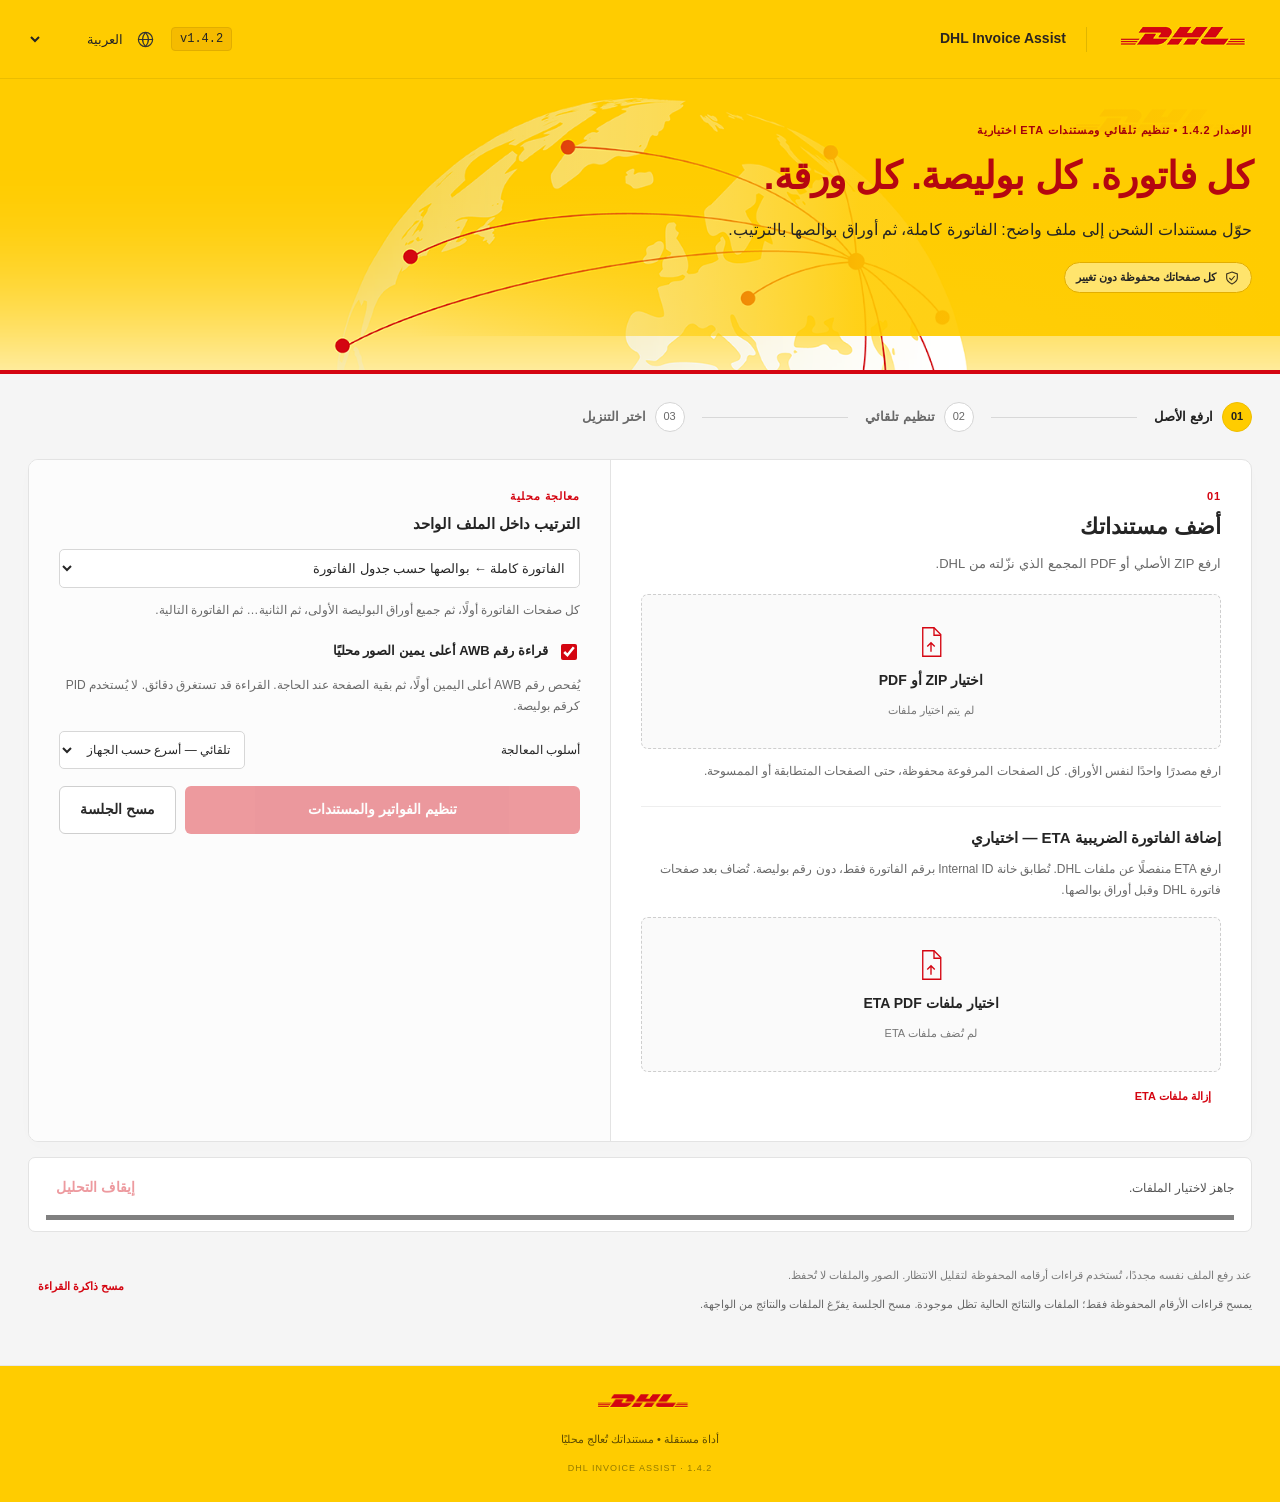
<file: index.html>
<!doctype html>
<html lang="en">
<head>
  <meta charset="utf-8">
  <meta name="viewport" content="width=device-width, initial-scale=1">
  <meta http-equiv="refresh" content="0; url=DHL_Invoice_Assist_v1.4.2/organizer.html">
  <title>Open DHL Invoice Assist</title>
  <script>
    window.location.replace('DHL_Invoice_Assist_v1.4.2/organizer.html');
  </script>
</head>
<body>
  <p>Opening DHL Invoice Assist…</p>
  <p><a href="DHL_Invoice_Assist_v1.4.2/organizer.html">If you are not redirected, open the organizer.</a></p>
</body>
</html>
</file>
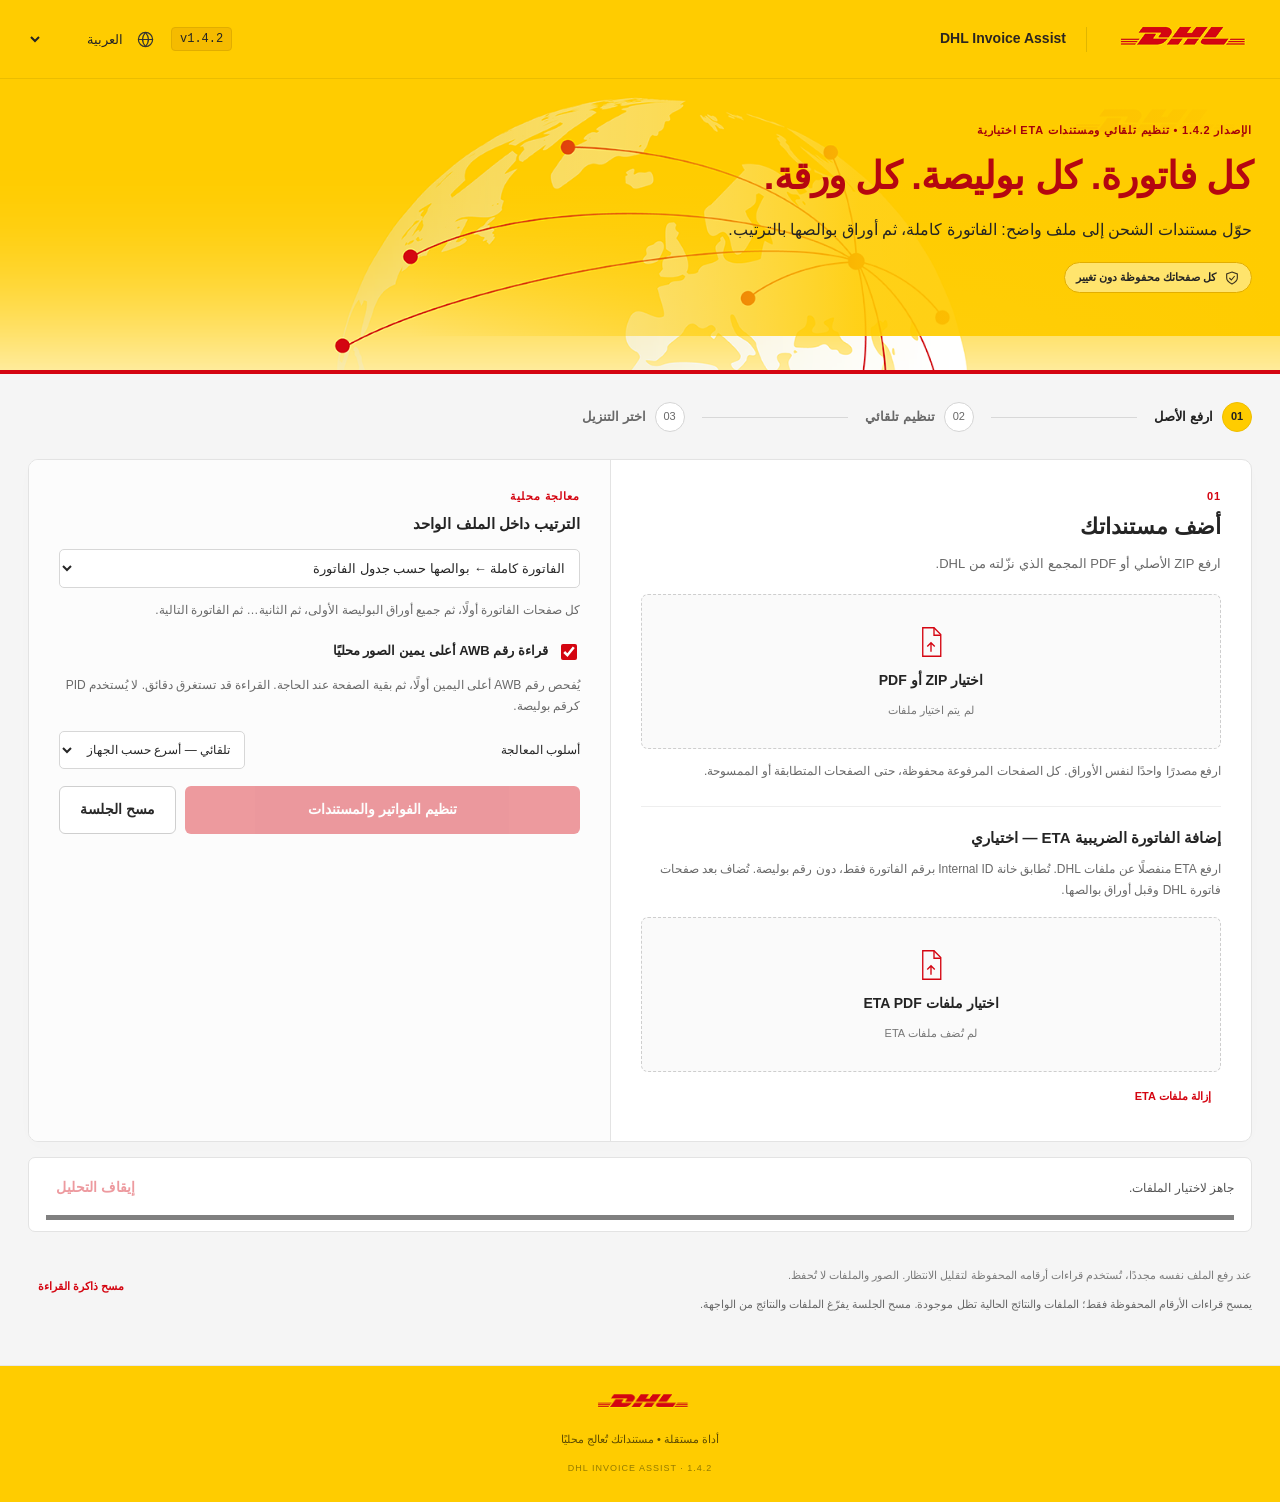
<file: DHL_Invoice_Assist_v1.4.2/organizer.html>
<!doctype html><html lang="ar" dir="rtl"><head><meta charset="utf-8"><meta name="viewport" content="width=device-width,initial-scale=1"><title>DHL Invoice Assist</title><link rel="stylesheet" href="styles.css"><link rel="icon" type="image/png" href="icons/icon-32.png"></head>
<body>
<header class="topbar"><div class="nav-inner"><a class="brand-lockup" href="organizer.html" aria-label="DHL Invoice Assist"><svg class="dhl-logo" viewbox="1310 45 230 60" aria-hidden="true"><image href="assets/dhl-global.png" width="1584" height="397"></image></svg><span class="brand-divider"></span><span data-i18n="package">DHL Invoice Assist</span></a><div class="nav-tools"><span class="version-pill">v1.4.2</span><label class="language-control"><svg viewbox="0 0 24 24" aria-hidden="true"><circle cx="12" cy="12" r="9"></circle><path d="M3 12h18M12 3c5 6 5 12 0 18M12 3c-5 6-5 12 0 18"></path></svg><span class="sr-only" data-i18n="language">لغة الواجهة</span><select id="language" data-i18n-aria="language"><option value="ar">العربية</option><option value="en">English</option><option value="fr">Français</option><option value="de">Deutsch</option><option value="es">Español</option></select></label></div></div></header>
<section class="hero"><div class="hero-content"><div class="eyebrow" data-i18n="version">الإصدار 1.3 • تنظيم المستندات عالميًا</div><h1 data-i18n="heading">كل فاتورة. كل بوليصة. كل ورقة.</h1><p data-i18n="intro">حوّل مستندات الشحن إلى ملف واضح: الفاتورة كاملة، ثم أوراق بوالصها بالترتيب.</p><div class="preserve-pill"><svg viewbox="0 0 24 24" aria-hidden="true"><path d="m12 3 8 3v6c0 5-8 9-8 9s-8-4-8-9V6Z"></path><path d="m8 12 3 3 5-6"></path></svg><span data-i18n="preserve">كل صفحاتك محفوظة دون تغيير</span></div></div></section>
<main><div class="workflow"><div class="workflow-step active"><span>01</span><strong data-i18n="stageUpload">ارفع الأصل</strong></div><span class="flow-line"></span><div class="workflow-step"><span>02</span><strong data-i18n="stageMatch">راجع الربط</strong></div><span class="flow-line"></span><div class="workflow-step"><span>03</span><strong data-i18n="stageExport">اختر التنزيل</strong></div></div>
<section class="upload"><div class="upload-main"><div class="section-kicker">01</div><h2 data-i18n="addFiles">أضف مستنداتك</h2><p class="muted" data-i18n="uploadInfo">ارفع ZIP الأصلي أو PDF المجمع الذي نزّلته من DHL.</p><label class="dropzone"><svg viewbox="0 0 48 48" aria-hidden="true"><path d="M13 5h15l9 9v29H13Z"></path><path d="M28 5v10h9M19 30l5-5 5 5M24 25v12"></path></svg><strong data-i18n="choose">اختيار ZIP أو PDF</strong><span id="selection" data-i18n="noFiles">لم يتم اختيار ملفات</span><input id="files" type="file" accept=".zip,.pdf" multiple data-i18n-aria="choose"></label><p class="note" data-i18n="oneCopy">ارفع مصدرًا واحدًا لنفس الأوراق. كل الصفحات المرفوعة محفوظة.</p><section class="eta-upload" aria-labelledby="etaUploadHeading"><h3 id="etaUploadHeading" data-i18n="etaHeading">إضافة الفاتورة الضريبية ETA — اختياري</h3><p class="note" data-i18n="etaNote">ارفع ETA منفصلًا. المطابقة تتم من Internal ID مع رقم فاتورة DHL فقط، بدون رقم بوليصة.</p><label class="dropzone eta-picker"><svg viewbox="0 0 48 48" aria-hidden="true"><path d="M13 5h15l9 9v29H13Z"></path><path d="M28 5v10h9M19 30l5-5 5 5M24 25v12"></path></svg><strong data-i18n="etaChoose">اختيار ملفات ETA PDF</strong><span id="etaSelection" data-i18n="etaNoFiles">لم تُضف ملفات ETA</span><input id="etaFiles" type="file" accept=".pdf" multiple data-i18n-aria="etaChoose"></label><button id="etaRemove" class="text-button" data-i18n="etaRemove">إزالة ETA</button></section></div>
<aside class="processing"><div class="section-kicker" data-i18n="processingLabel">معالجة محلية</div><strong data-i18n="orderHeading">الترتيب داخل الملف الواحد</strong><select id="order"><option value="invoice-first" data-i18n="orderValue">الفاتورة كاملة ← بوالصها حسب جدول الفاتورة</option></select><p class="note" data-i18n="orderNote">كل صفحات الفاتورة أولًا، ثم جميع أوراق كل بوليصة.</p><label class="check-row"><input id="ocrEnabled" type="checkbox" checked><span data-i18n="ocrLabel">قراءة رقم AWB أعلى يمين الصور محليًا</span></label><p class="note" data-i18n="ocrNote">يُفحص رقم AWB أعلى اليمين أولًا، ثم بقية الصفحة عند الحاجة.</p><label class="mode-label"><span data-i18n="memoryMode">أسلوب المعالجة</span><select id="memoryMode"><option value="auto" data-i18n="autoMode">تلقائي — أسرع حسب الجهاز</option><option value="low" data-i18n="lowMode">استهلاك ذاكرة أقل</option></select></label><div class="action-row"><button id="analyze" disabled data-i18n="analyze">تحليل وربط المستندات</button><button id="reset" class="secondary" data-i18n="reset">مسح الجلسة</button></div></aside></section>
<div class="progress-box"><div class="progress-row"><div id="status" role="status" aria-live="polite" data-i18n="ready">جاهز لاختيار الملفات.</div><button id="cancel" class="text-button" disabled data-i18n="cancel">إيقاف التحليل</button></div><progress id="progress" max="100" value="0"></progress></div>
<section id="results" hidden><div id="summary" class="summary"></div><div class="section-title"><div class="section-kicker">03</div><h2 data-i18n="outputs">اختار طريقة التسليم</h2></div><div class="export-grid"><article class="export-card"><span class="export-tag">PDF</span><h3 data-i18n="master">تنزيل PDF كامل مرتب</h3><p data-i18n="masterInfo">كل الفواتير والبوالص في PDF واحد، بترتيب جدول كل فاتورة.</p><button id="masterOut" data-i18n="master">تنزيل PDF كامل مرتب</button></article><article class="export-card"><span class="export-tag">ZIP</span><h3 data-i18n="customersOut">ZIP لكل عميل</h3><p data-i18n="customersInfo">PDF واحد باسم كل عميل، يحتوي كل فواتيره وأوراق بوالصها.</p><button id="customersOut" class="dark-button" data-i18n="customersOut">ZIP لكل عميل</button></article></div><p class="complete-note" data-i18n="completeNote">الملف الكامل يشمل كل الفواتير والصفحات المرفوعة.</p>
<div class="toolbar"><h2><span class="section-kicker">02</span> <span data-i18n="reviewInvoices">راجع الفواتير</span></h2><div class="toolbar-actions"><button id="reportOut" class="secondary" data-i18n="report">تقرير الربط CSV</button><button id="allPagesOut" class="secondary" data-i18n="fullReview">تنزيل كل الصفحات للمراجعة</button></div></div><div class="selection-tools"><div><button id="selectAll" class="text-button" data-i18n="selectAll">تحديد الكل</button><button id="selectNone" class="text-button" data-i18n="selectNone">إلغاء التحديد</button><button id="zipOut" class="secondary" data-i18n="zip">فواتير محددة ZIP</button></div><p class="note" data-i18n="selectedInfo">التحديد يخص ZIP حسب رقم الفاتورة.</p></div><div id="groups" class="invoice-grid"></div>
<section class="review" id="unmatchedPanel"><div class="section-title"><h2><span data-i18n="unmatchedHeading">صفحات تحتاج ربطًا يدويًا</span> <span id="unmatchedCount"></span></h2><button id="unmatchedOut" class="secondary" data-i18n="unmatchedDownload">تنزيل الصفحات غير المرتبطة</button></div><p class="note" data-i18n="manualNote">عاين الصفحة، ثم اكتب رقم الفاتورة ورقم البوليصة وحدد النوع واحفظ.</p><div id="unmatched"></div></section><details id="allDocsPanel" class="help"><summary data-i18n="allDocs">كل المستندات — مراجعة الربط وتعديله</summary><p class="note" data-i18n="saveNote">احفظ الربط بعد كل تعديل قبل التصدير.</p><div id="allDocs"></div></details><div id="warnings"></div></section>
<div class="cache-tools"><div class="cache-copy"><p data-i18n="cacheNote">عند رفع الملف نفسه مجددًا، تُستخدم قراءات أرقامه المحفوظة لتقليل الانتظار.</p><p class="cache-help" data-i18n="cacheHelp">يمسح قراءات الأرقام المحفوظة فقط. المستندات الحالية تظل موجودة.</p><p id="cacheFeedback" class="cache-feedback" role="status" aria-live="polite"></p></div><button id="clearCache" class="text-button" data-i18n="clearCache">مسح ذاكرة القراءة</button></div></main><footer><svg class="footer-logo" viewbox="1310 45 230 60" aria-hidden="true"><image href="assets/dhl-global.png" width="1584" height="397"></image></svg><p data-i18n="privacy">أداة مستقلة • مستنداتك تُعالج محليًا</p><span>DHL INVOICE ASSIST · 1.4.2</span></footer>
<script src="vendor/pdf-lib.min.js"></script><script src="vendor/jszip.min.js"></script><script src="vendor/ocr/tesseract.min.js"></script><script type="module" src="app.mjs"></script></body></html>
</file>
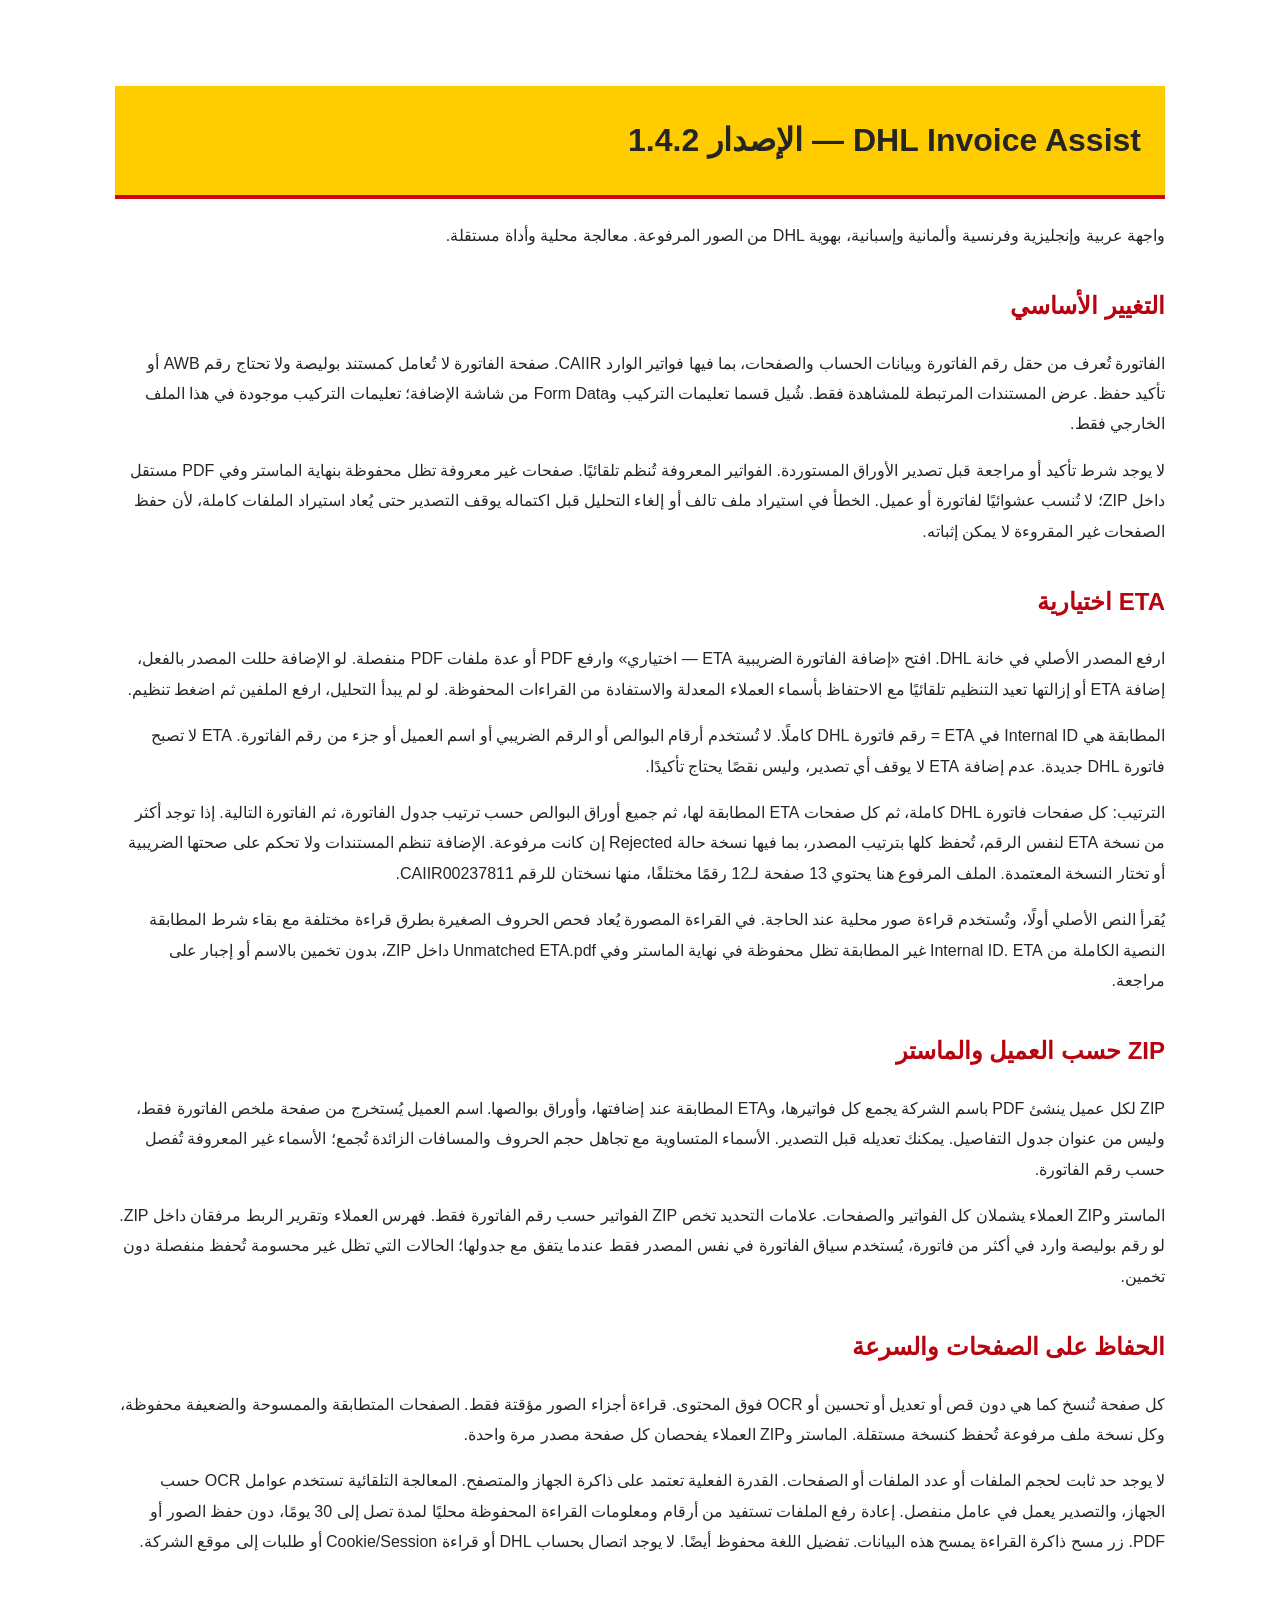
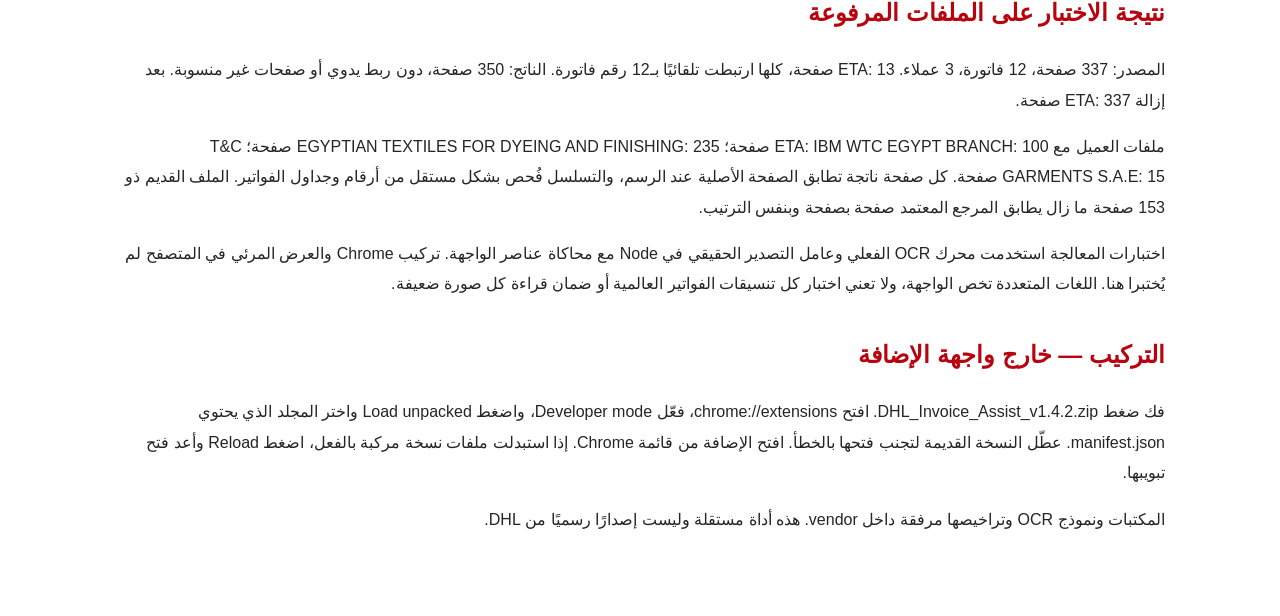
<file: DHL_Invoice_Assist_v1.4.2/START_HERE_AR.html>
<!doctype html><html lang="ar" dir="rtl"><meta charset="utf-8"><title>DHL Invoice Assist 1.4.2 — Guide</title><style>body{font-family:Arial,Tahoma;max-width:1050px;margin:40px auto;padding:25px;line-height:1.9;color:#252525}h1{background:#ffcc00;border-bottom:4px solid #d40511;padding:24px}h2{color:#b7040e;margin-top:32px}</style><h1>DHL Invoice Assist — الإصدار 1.4.2</h1><p>واجهة عربية وإنجليزية وفرنسية وألمانية وإسبانية، بهوية DHL من الصور المرفوعة. معالجة محلية وأداة مستقلة.</p><h2>التغيير الأساسي</h2><p>الفاتورة تُعرف من حقل رقم الفاتورة وبيانات الحساب والصفحات، بما فيها فواتير الوارد CAIIR. صفحة الفاتورة لا تُعامل كمستند بوليصة ولا تحتاج رقم AWB أو تأكيد حفظ. عرض المستندات المرتبطة للمشاهدة فقط. شُيل قسما تعليمات التركيب وForm Data من شاشة الإضافة؛ تعليمات التركيب موجودة في هذا الملف الخارجي فقط.</p><p>لا يوجد شرط تأكيد أو مراجعة قبل تصدير الأوراق المستوردة. الفواتير المعروفة تُنظم تلقائيًا. صفحات غير معروفة تظل محفوظة بنهاية الماستر وفي PDF مستقل داخل ZIP؛ لا تُنسب عشوائيًا لفاتورة أو عميل. الخطأ في استيراد ملف تالف أو إلغاء التحليل قبل اكتماله يوقف التصدير حتى يُعاد استيراد الملفات كاملة، لأن حفظ الصفحات غير المقروءة لا يمكن إثباته.</p><h2>ETA اختيارية</h2><p>ارفع المصدر الأصلي في خانة DHL. افتح «إضافة الفاتورة الضريبية ETA — اختياري» وارفع PDF أو عدة ملفات PDF منفصلة. لو الإضافة حللت المصدر بالفعل، إضافة ETA أو إزالتها تعيد التنظيم تلقائيًا مع الاحتفاظ بأسماء العملاء المعدلة والاستفادة من القراءات المحفوظة. لو لم يبدأ التحليل، ارفع الملفين ثم اضغط تنظيم.</p><p>المطابقة هي Internal ID في ETA = رقم فاتورة DHL كاملًا. لا تُستخدم أرقام البوالص أو الرقم الضريبي أو اسم العميل أو جزء من رقم الفاتورة. ETA لا تصبح فاتورة DHL جديدة. عدم إضافة ETA لا يوقف أي تصدير، وليس نقصًا يحتاج تأكيدًا.</p><p>الترتيب: كل صفحات فاتورة DHL كاملة، ثم كل صفحات ETA المطابقة لها، ثم جميع أوراق البوالص حسب ترتيب جدول الفاتورة، ثم الفاتورة التالية. إذا توجد أكثر من نسخة ETA لنفس الرقم، تُحفظ كلها بترتيب المصدر، بما فيها نسخة حالة Rejected إن كانت مرفوعة. الإضافة تنظم المستندات ولا تحكم على صحتها الضريبية أو تختار النسخة المعتمدة. الملف المرفوع هنا يحتوي 13 صفحة لـ12 رقمًا مختلفًا، منها نسختان للرقم CAIIR00237811.</p><p>يُقرأ النص الأصلي أولًا، وتُستخدم قراءة صور محلية عند الحاجة. في القراءة المصورة يُعاد فحص الحروف الصغيرة بطرق قراءة مختلفة مع بقاء شرط المطابقة النصية الكاملة من Internal ID. ETA غير المطابقة تظل محفوظة في نهاية الماستر وفي Unmatched ETA.pdf داخل ZIP، بدون تخمين بالاسم أو إجبار على مراجعة.</p><h2>ZIP حسب العميل والماستر</h2><p>ZIP لكل عميل ينشئ PDF باسم الشركة يجمع كل فواتيرها، وETA المطابقة عند إضافتها، وأوراق بوالصها. اسم العميل يُستخرج من صفحة ملخص الفاتورة فقط، وليس من عنوان جدول التفاصيل. يمكنك تعديله قبل التصدير. الأسماء المتساوية مع تجاهل حجم الحروف والمسافات الزائدة تُجمع؛ الأسماء غير المعروفة تُفصل حسب رقم الفاتورة.</p><p>الماستر وZIP العملاء يشملان كل الفواتير والصفحات. علامات التحديد تخص ZIP الفواتير حسب رقم الفاتورة فقط. فهرس العملاء وتقرير الربط مرفقان داخل ZIP. لو رقم بوليصة وارد في أكثر من فاتورة، يُستخدم سياق الفاتورة في نفس المصدر فقط عندما يتفق مع جدولها؛ الحالات التي تظل غير محسومة تُحفظ منفصلة دون تخمين.</p><h2>الحفاظ على الصفحات والسرعة</h2><p>كل صفحة تُنسخ كما هي دون قص أو تعديل أو تحسين أو OCR فوق المحتوى. قراءة أجزاء الصور مؤقتة فقط. الصفحات المتطابقة والممسوحة والضعيفة محفوظة، وكل نسخة ملف مرفوعة تُحفظ كنسخة مستقلة. الماستر وZIP العملاء يفحصان كل صفحة مصدر مرة واحدة.</p><p>لا يوجد حد ثابت لحجم الملفات أو عدد الملفات أو الصفحات. القدرة الفعلية تعتمد على ذاكرة الجهاز والمتصفح. المعالجة التلقائية تستخدم عوامل OCR حسب الجهاز، والتصدير يعمل في عامل منفصل. إعادة رفع الملفات تستفيد من أرقام ومعلومات القراءة المحفوظة محليًا لمدة تصل إلى 30 يومًا، دون حفظ الصور أو PDF. زر مسح ذاكرة القراءة يمسح هذه البيانات. تفضيل اللغة محفوظ أيضًا. لا يوجد اتصال بحساب DHL أو قراءة Cookie/Session أو طلبات إلى موقع الشركة.</p><h2>نتيجة الاختبار على الملفات المرفوعة</h2><p>المصدر: 337 صفحة، 12 فاتورة، 3 عملاء. ETA: 13 صفحة، كلها ارتبطت تلقائيًا بـ12 رقم فاتورة. الناتج: 350 صفحة، دون ربط يدوي أو صفحات غير منسوبة. بعد إزالة ETA: 337 صفحة.</p><p>ملفات العميل مع ETA: IBM WTC EGYPT BRANCH: 100 صفحة؛ EGYPTIAN TEXTILES FOR DYEING AND FINISHING: 235 صفحة؛ T&amp;C GARMENTS S.A.E: 15 صفحة. كل صفحة ناتجة تطابق الصفحة الأصلية عند الرسم، والتسلسل فُحص بشكل مستقل من أرقام وجداول الفواتير. الملف القديم ذو 153 صفحة ما زال يطابق المرجع المعتمد صفحة بصفحة وبنفس الترتيب.</p><p>اختبارات المعالجة استخدمت محرك OCR الفعلي وعامل التصدير الحقيقي في Node مع محاكاة عناصر الواجهة. تركيب Chrome والعرض المرئي في المتصفح لم يُختبرا هنا. اللغات المتعددة تخص الواجهة، ولا تعني اختبار كل تنسيقات الفواتير العالمية أو ضمان قراءة كل صورة ضعيفة.</p><h2>التركيب — خارج واجهة الإضافة</h2><p>فك ضغط DHL_Invoice_Assist_v1.4.2.zip. افتح chrome://extensions، فعّل Developer mode، واضغط Load unpacked واختر المجلد الذي يحتوي manifest.json. عطّل النسخة القديمة لتجنب فتحها بالخطأ. افتح الإضافة من قائمة Chrome. إذا استبدلت ملفات نسخة مركبة بالفعل، اضغط Reload وأعد فتح تبويبها.</p><p>المكتبات ونموذج OCR وتراخيصها مرفقة داخل vendor. هذه أداة مستقلة وليست إصدارًا رسميًا من DHL.<br></p></html>
</file>
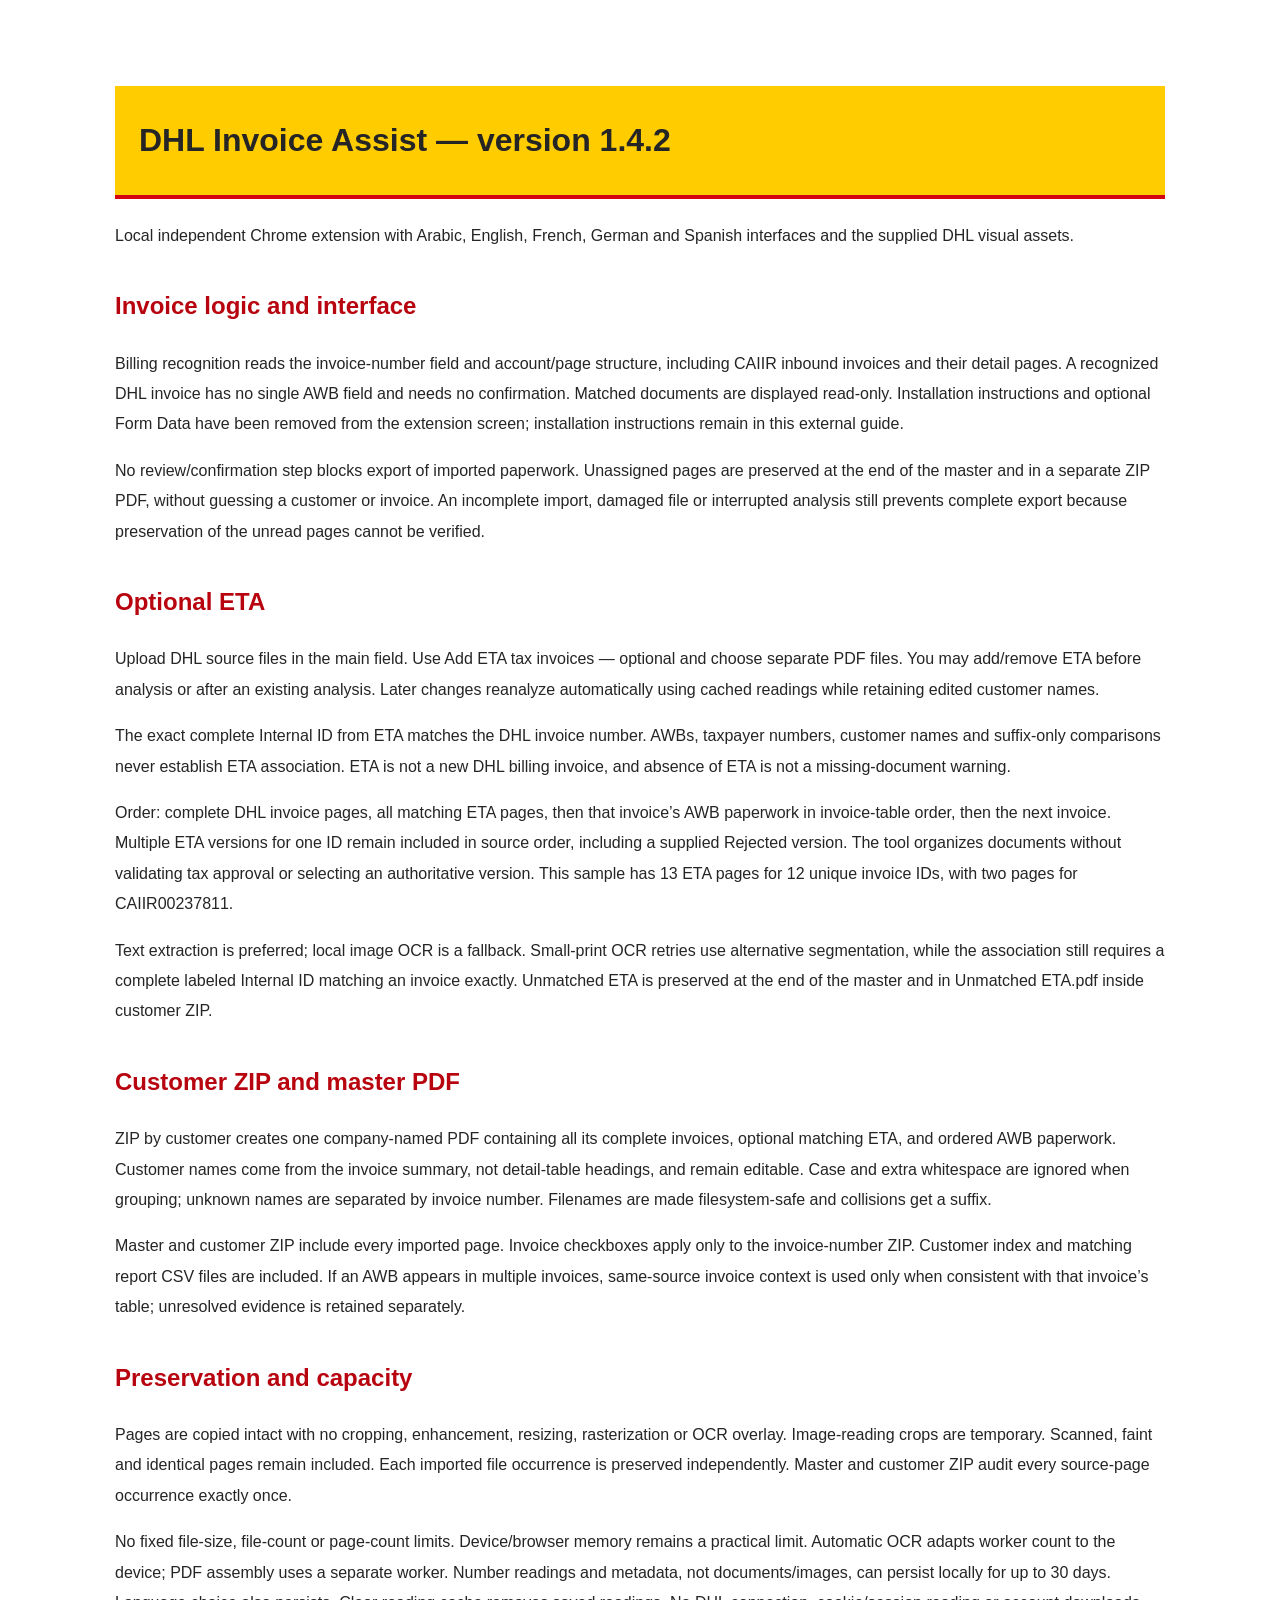
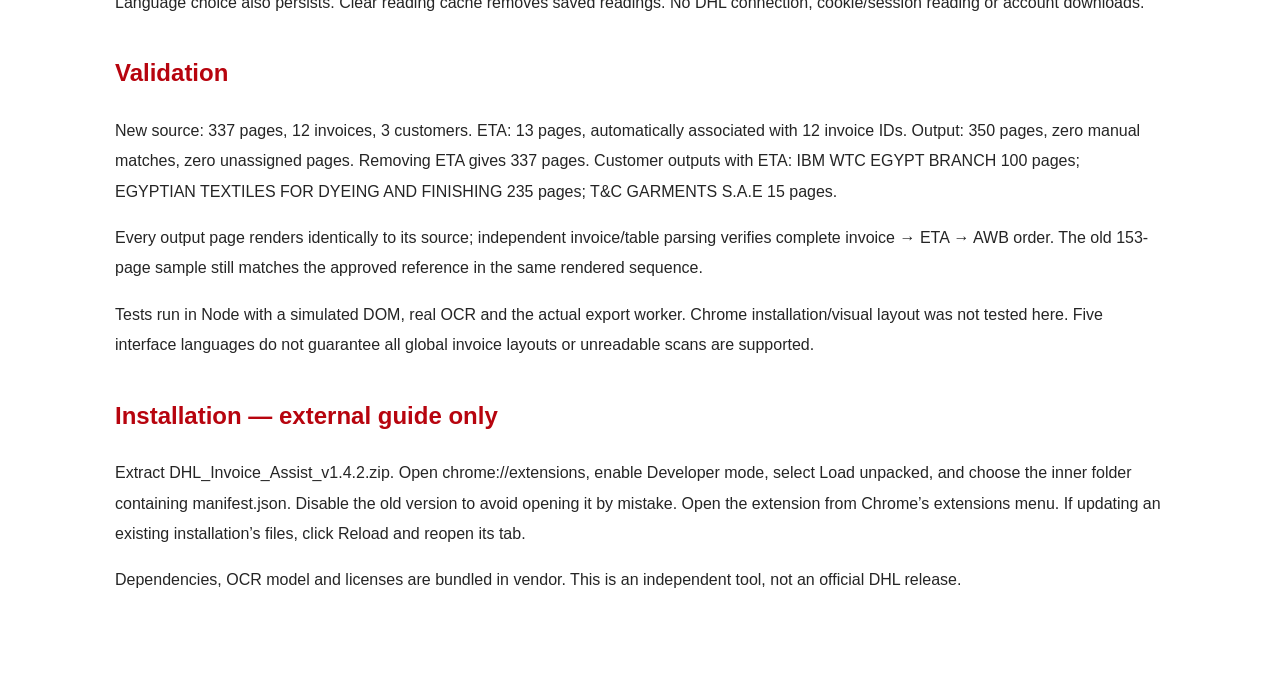
<file: DHL_Invoice_Assist_v1.4.2/START_HERE_EN.html>
<!doctype html><html lang="en" dir="ltr"><meta charset="utf-8"><title>DHL Invoice Assist 1.4.2 — Guide</title><style>body{font-family:Arial,Tahoma;max-width:1050px;margin:40px auto;padding:25px;line-height:1.9;color:#252525}h1{background:#ffcc00;border-bottom:4px solid #d40511;padding:24px}h2{color:#b7040e;margin-top:32px}</style><h1>DHL Invoice Assist — version 1.4.2</h1><p>Local independent Chrome extension with Arabic, English, French, German and Spanish interfaces and the supplied DHL visual assets.</p><h2>Invoice logic and interface</h2><p>Billing recognition reads the invoice-number field and account/page structure, including CAIIR inbound invoices and their detail pages. A recognized DHL invoice has no single AWB field and needs no confirmation. Matched documents are displayed read-only. Installation instructions and optional Form Data have been removed from the extension screen; installation instructions remain in this external guide.</p><p>No review/confirmation step blocks export of imported paperwork. Unassigned pages are preserved at the end of the master and in a separate ZIP PDF, without guessing a customer or invoice. An incomplete import, damaged file or interrupted analysis still prevents complete export because preservation of the unread pages cannot be verified.</p><h2>Optional ETA</h2><p>Upload DHL source files in the main field. Use Add ETA tax invoices — optional and choose separate PDF files. You may add/remove ETA before analysis or after an existing analysis. Later changes reanalyze automatically using cached readings while retaining edited customer names.</p><p>The exact complete Internal ID from ETA matches the DHL invoice number. AWBs, taxpayer numbers, customer names and suffix-only comparisons never establish ETA association. ETA is not a new DHL billing invoice, and absence of ETA is not a missing-document warning.</p><p>Order: complete DHL invoice pages, all matching ETA pages, then that invoice’s AWB paperwork in invoice-table order, then the next invoice. Multiple ETA versions for one ID remain included in source order, including a supplied Rejected version. The tool organizes documents without validating tax approval or selecting an authoritative version. This sample has 13 ETA pages for 12 unique invoice IDs, with two pages for CAIIR00237811.</p><p>Text extraction is preferred; local image OCR is a fallback. Small-print OCR retries use alternative segmentation, while the association still requires a complete labeled Internal ID matching an invoice exactly. Unmatched ETA is preserved at the end of the master and in Unmatched ETA.pdf inside customer ZIP.</p><h2>Customer ZIP and master PDF</h2><p>ZIP by customer creates one company-named PDF containing all its complete invoices, optional matching ETA, and ordered AWB paperwork. Customer names come from the invoice summary, not detail-table headings, and remain editable. Case and extra whitespace are ignored when grouping; unknown names are separated by invoice number. Filenames are made filesystem-safe and collisions get a suffix.</p><p>Master and customer ZIP include every imported page. Invoice checkboxes apply only to the invoice-number ZIP. Customer index and matching report CSV files are included. If an AWB appears in multiple invoices, same-source invoice context is used only when consistent with that invoice’s table; unresolved evidence is retained separately.</p><h2>Preservation and capacity</h2><p>Pages are copied intact with no cropping, enhancement, resizing, rasterization or OCR overlay. Image-reading crops are temporary. Scanned, faint and identical pages remain included. Each imported file occurrence is preserved independently. Master and customer ZIP audit every source-page occurrence exactly once.</p><p>No fixed file-size, file-count or page-count limits. Device/browser memory remains a practical limit. Automatic OCR adapts worker count to the device; PDF assembly uses a separate worker. Number readings and metadata, not documents/images, can persist locally for up to 30 days. Language choice also persists. Clear reading cache removes saved readings. No DHL connection, cookie/session reading or account downloads.</p><h2>Validation</h2><p>New source: 337 pages, 12 invoices, 3 customers. ETA: 13 pages, automatically associated with 12 invoice IDs. Output: 350 pages, zero manual matches, zero unassigned pages. Removing ETA gives 337 pages. Customer outputs with ETA: IBM WTC EGYPT BRANCH 100 pages; EGYPTIAN TEXTILES FOR DYEING AND FINISHING 235 pages; T&amp;C GARMENTS S.A.E 15 pages.</p><p>Every output page renders identically to its source; independent invoice/table parsing verifies complete invoice → ETA → AWB order. The old 153-page sample still matches the approved reference in the same rendered sequence.</p><p>Tests run in Node with a simulated DOM, real OCR and the actual export worker. Chrome installation/visual layout was not tested here. Five interface languages do not guarantee all global invoice layouts or unreadable scans are supported.</p><h2>Installation — external guide only</h2><p>Extract DHL_Invoice_Assist_v1.4.2.zip. Open chrome://extensions, enable Developer mode, select Load unpacked, and choose the inner folder containing manifest.json. Disable the old version to avoid opening it by mistake. Open the extension from Chrome’s extensions menu. If updating an existing installation’s files, click Reload and reopen its tab.</p><p>Dependencies, OCR model and licenses are bundled in vendor. This is an independent tool, not an official DHL release.<br></p></html>
</file>
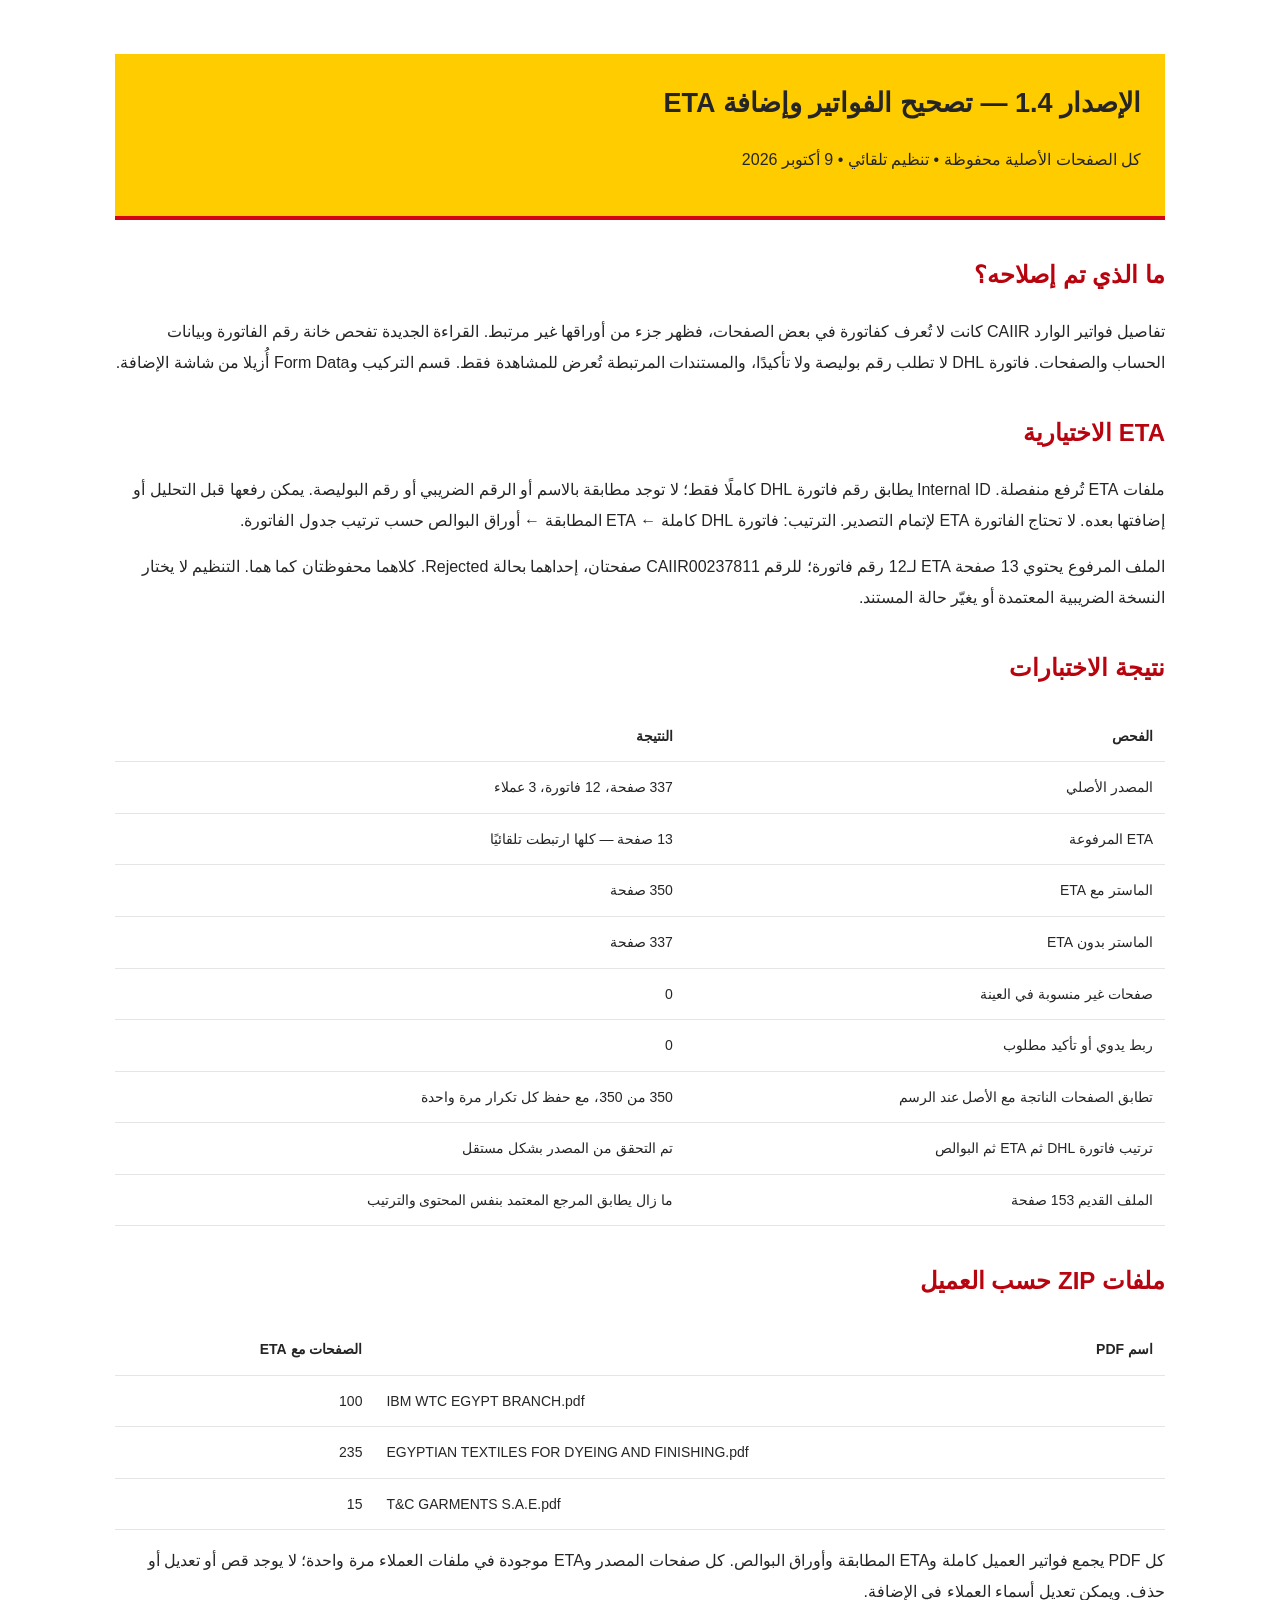
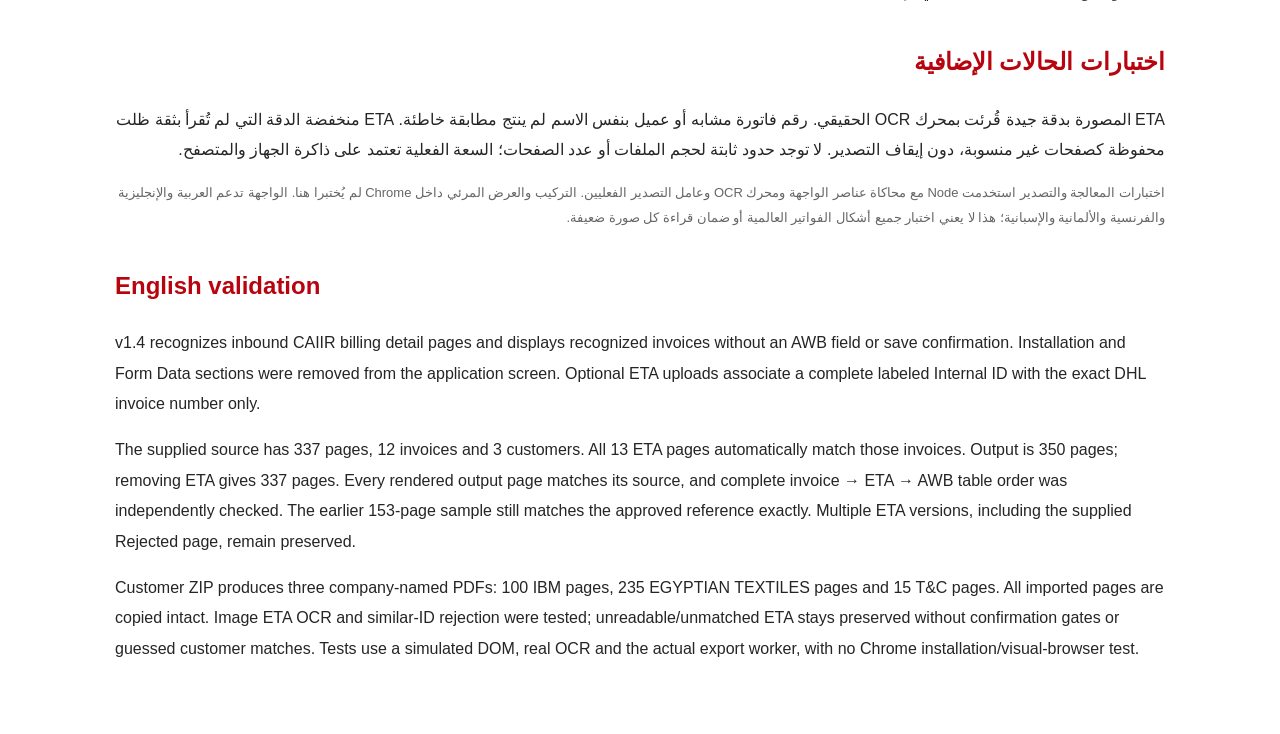
<file: DHL_Invoice_Assist_v1.4.2/VALIDATION_REPORT.html>
<!doctype html><html lang="ar" dir="rtl"><meta charset="utf-8"><meta name="viewport" content="width=device-width,initial-scale=1"><title>DHL Invoice Assist 1.4.2 — Validation</title><style>body{font-family:Arial,Tahoma;max-width:1050px;margin:30px auto;padding:24px;line-height:1.9;color:#252525}header{background:#ffcc00;border-bottom:4px solid #d40511;padding:24px}h1{font-size:27px;margin:0}h2{color:#b7040e;margin-top:32px}table{border-collapse:collapse;width:100%;font-size:14px}td,th{padding:12px;border-bottom:1px solid #e5e5e5;text-align:start}.note{color:#666;font-size:13px}code{direction:ltr;unicode-bidi:isolate}</style><header><h1>الإصدار 1.4 — تصحيح الفواتير وإضافة ETA</h1><p>كل الصفحات الأصلية محفوظة • تنظيم تلقائي • 9 أكتوبر 2026</p></header><h2>ما الذي تم إصلاحه؟</h2><p>تفاصيل فواتير الوارد CAIIR كانت لا تُعرف كفاتورة في بعض الصفحات، فظهر جزء من أوراقها غير مرتبط. القراءة الجديدة تفحص خانة رقم الفاتورة وبيانات الحساب والصفحات. فاتورة DHL لا تطلب رقم بوليصة ولا تأكيدًا، والمستندات المرتبطة تُعرض للمشاهدة فقط. قسم التركيب وForm Data أُزيلا من شاشة الإضافة.</p><h2>ETA الاختيارية</h2><p>ملفات ETA تُرفع منفصلة. Internal ID يطابق رقم فاتورة DHL كاملًا فقط؛ لا توجد مطابقة بالاسم أو الرقم الضريبي أو رقم البوليصة. يمكن رفعها قبل التحليل أو إضافتها بعده. لا تحتاج الفاتورة ETA لإتمام التصدير. الترتيب: فاتورة DHL كاملة ← ETA المطابقة ← أوراق البوالص حسب ترتيب جدول الفاتورة.</p><p>الملف المرفوع يحتوي 13 صفحة ETA لـ12 رقم فاتورة؛ للرقم CAIIR00237811 صفحتان، إحداهما بحالة Rejected. كلاهما محفوظتان كما هما. التنظيم لا يختار النسخة الضريبية المعتمدة أو يغيّر حالة المستند.</p><h2>نتيجة الاختبارات</h2><table><tr><th>الفحص</th><th>النتيجة</th></tr><tr><td>المصدر الأصلي</td><td>337 صفحة، 12 فاتورة، 3 عملاء</td></tr><tr><td>ETA المرفوعة</td><td>13 صفحة — كلها ارتبطت تلقائيًا</td></tr><tr><td>الماستر مع ETA</td><td>350 صفحة</td></tr><tr><td>الماستر بدون ETA</td><td>337 صفحة</td></tr><tr><td>صفحات غير منسوبة في العينة</td><td>0</td></tr><tr><td>ربط يدوي أو تأكيد مطلوب</td><td>0</td></tr><tr><td>تطابق الصفحات الناتجة مع الأصل عند الرسم</td><td>350 من 350، مع حفظ كل تكرار مرة واحدة</td></tr><tr><td>ترتيب فاتورة DHL ثم ETA ثم البوالص</td><td>تم التحقق من المصدر بشكل مستقل</td></tr><tr><td>الملف القديم 153 صفحة</td><td>ما زال يطابق المرجع المعتمد بنفس المحتوى والترتيب</td></tr></table><h2>ملفات ZIP حسب العميل</h2><table><tr><th>اسم PDF</th><th>الصفحات مع ETA</th></tr><tr><td dir="ltr">IBM WTC EGYPT BRANCH.pdf</td><td>100</td></tr><tr><td dir="ltr">EGYPTIAN TEXTILES FOR DYEING AND FINISHING.pdf</td><td>235</td></tr><tr><td dir="ltr">T&amp;C GARMENTS S.A.E.pdf</td><td>15</td></tr></table><p>كل PDF يجمع فواتير العميل كاملة وETA المطابقة وأوراق البوالص. كل صفحات المصدر وETA موجودة في ملفات العملاء مرة واحدة؛ لا يوجد قص أو تعديل أو حذف. ويمكن تعديل أسماء العملاء في الإضافة.</p><h2>اختبارات الحالات الإضافية</h2><p>ETA المصورة بدقة جيدة قُرئت بمحرك OCR الحقيقي. رقم فاتورة مشابه أو عميل بنفس الاسم لم ينتج مطابقة خاطئة. ETA منخفضة الدقة التي لم تُقرأ بثقة ظلت محفوظة كصفحات غير منسوبة، دون إيقاف التصدير. لا توجد حدود ثابتة لحجم الملفات أو عدد الصفحات؛ السعة الفعلية تعتمد على ذاكرة الجهاز والمتصفح.</p><p class="note">اختبارات المعالجة والتصدير استخدمت Node مع محاكاة عناصر الواجهة ومحرك OCR وعامل التصدير الفعليين. التركيب والعرض المرئي داخل Chrome لم يُختبرا هنا. الواجهة تدعم العربية والإنجليزية والفرنسية والألمانية والإسبانية؛ هذا لا يعني اختبار جميع أشكال الفواتير العالمية أو ضمان قراءة كل صورة ضعيفة.</p><section lang="en" dir="ltr"><h2>English validation</h2><p>v1.4 recognizes inbound CAIIR billing detail pages and displays recognized invoices without an AWB field or save confirmation. Installation and Form Data sections were removed from the application screen. Optional ETA uploads associate a complete labeled Internal ID with the exact DHL invoice number only.</p><p>The supplied source has 337 pages, 12 invoices and 3 customers. All 13 ETA pages automatically match those invoices. Output is 350 pages; removing ETA gives 337 pages. Every rendered output page matches its source, and complete invoice → ETA → AWB table order was independently checked. The earlier 153-page sample still matches the approved reference exactly. Multiple ETA versions, including the supplied Rejected page, remain preserved.</p><p>Customer ZIP produces three company-named PDFs: 100 IBM pages, 235 EGYPTIAN TEXTILES pages and 15 T&amp;C pages. All imported pages are copied intact. Image ETA OCR and similar-ID rejection were tested; unreadable/unmatched ETA stays preserved without confirmation gates or guessed customer matches. Tests use a simulated DOM, real OCR and the actual export worker, with no Chrome installation/visual-browser test.</p></section></html>
</file>
<file: DHL_Invoice_Assist_v1.4.2/styles.css>
:root{font-family:Arial,Tahoma,sans-serif;color:#242424;background:#f5f5f5;line-height:1.55;--yellow:#ffcc00;--red:#d40511;--muted:#696969;--border:#e3e3e3;color-scheme:light}*{box-sizing:border-box}body{margin:0}button,input,select,textarea{font:inherit}button{border:0;background:var(--red);color:white;border-radius:6px;padding:12px 20px;font-weight:700;font-size:14px;cursor:pointer;transition:background .15s,box-shadow .15s}button:hover:not(:disabled){background:#b7040e;box-shadow:0 3px 10px #d4051125}button:disabled{opacity:.4;cursor:default}.secondary{background:white;color:#292929;border:1px solid #cfcfcf}.secondary:hover:not(:disabled){background:#fafafa}.dark-button{background:#282828}.dark-button:hover:not(:disabled){background:#111}.text-button{background:transparent;color:var(--red);padding:8px 10px;box-shadow:none!important}.text-button:hover:not(:disabled){background:#fff1f1}button:focus-visible,input:focus-visible,select:focus-visible,summary:focus-visible{outline:3px solid #8c6800;outline-offset:3px}.topbar{background:var(--yellow);border-bottom:1px solid #ebbd00}.nav-inner{max-width:1320px;margin:auto;padding:20px 28px;display:flex;align-items:center;justify-content:space-between;gap:20px}.brand-lockup{display:flex;align-items:center;gap:20px;text-decoration:none;color:#2b2520;font-weight:700;font-size:14px}.dhl-logo{width:145px;height:38px;flex-shrink:0}.brand-divider{height:25px;border-inline-start:1px solid #b9980070}.nav-tools{display:flex;align-items:center;gap:16px}.version-pill{font:12px monospace;background:#f5bb00;border:1px solid #e1ad00;border-radius:4px;padding:4px 8px}.language-control{display:flex;align-items:center;gap:8px}.language-control svg{width:19px;height:19px;fill:none;stroke:#333;stroke-width:1.5}.language-control select{border:none;background:transparent;min-width:100px;padding:5px 1px;cursor:pointer;color:#242424}.hero{position:relative;background:#ffcc00 url('assets/dhl-global.png') no-repeat center center;background-size:cover;min-height:295px;border-bottom:4px solid var(--red)}.hero-content{max-width:1320px;margin:auto;padding:43px 28px;position:relative}.hero-content:before{content:'';position:absolute;inset:0;z-index:0;background:linear-gradient(to left,#ffcc00 0%,#ffcc00e6 33%,#ffcc0000 68%)}[dir=ltr] .hero-content:before{background:linear-gradient(to right,#ffcc00 0%,#ffcc00e6 33%,#ffcc0000 68%)}.hero-content>*{position:relative;max-width:620px}.eyebrow{font-size:11px;letter-spacing:.8px;color:#a4000b;font-weight:700}h1{font-size:clamp(27px,3vw,40px);line-height:1.22;margin:14px 0 16px;color:#b50610;letter-spacing:-.6px}.hero p{font-size:16px;max-width:590px;margin:0 0 19px;line-height:1.7}.preserve-pill{display:inline-flex;gap:8px;align-items:center;border:1px solid #e3ae00;background:#fff1a7a6;border-radius:20px;padding:6px 11px;font-size:11px;font-weight:700}.preserve-pill svg{width:16px;height:16px;fill:none;stroke:#3d3420;stroke-width:1.7}main{max-width:1320px;margin:0 auto;padding:28px}.workflow{display:flex;align-items:center;gap:17px;margin:0 0 27px;max-width:670px}.workflow-step{display:flex;gap:9px;align-items:center;color:#686868;font-size:13px;white-space:nowrap}.workflow-step span{font-size:11px;display:grid;place-items:center;width:30px;height:30px;border:1px solid #d5d5d5;border-radius:50%;background:white}.workflow-step.active{color:#212121}.workflow-step.active span{background:var(--yellow);border-color:#efbe00;font-weight:bold}.flow-line{height:1px;background:#d8d8d8;flex:1}.upload{background:white;border:1px solid var(--border);display:grid;grid-template-columns:1.1fr 1fr;border-radius:10px;box-shadow:0 4px 22px #00000003;overflow:hidden}.upload-main{padding:28px 30px}.section-kicker{font-size:11px;letter-spacing:.9px;font-weight:700;color:var(--red);margin-bottom:7px}h2{font-size:22px;line-height:1.3;margin:8px 0 12px;letter-spacing:-.2px}h3{font-size:18px;margin:13px 0}.muted{font-size:13px;color:var(--muted);margin:0 0 20px}.dropzone{border:1.5px dashed #cecece;background:#fafafa;border-radius:7px;min-height:155px;display:flex;flex-direction:column;align-items:center;justify-content:center;gap:10px;cursor:pointer;padding:19px;text-align:center;transition:border-color .2s,background .2s}.dropzone:hover{border-color:var(--red);background:#fffdf6}.dropzone svg{width:36px;height:36px;fill:none;stroke:var(--red);stroke-width:1.8}.dropzone strong{font-size:14px}.dropzone span{font-size:11px;color:#777;overflow-wrap:anywhere;max-width:100%}input[type=file]{position:absolute;width:1px;height:1px;opacity:0}.note{color:var(--muted);font-size:12px;line-height:1.75}.processing{padding:28px 30px;border-inline-start:1px solid var(--border);background:#fcfcfc}.processing>strong{font-size:15px}select,input[type=text]{border:1px solid #d7d7d7;border-radius:5px;padding:10px;background:white;color:#272727;font-size:13px;max-width:100%}.processing>select{width:100%;margin:12px 0 0}.check-row{display:flex;gap:9px;align-items:flex-start;font-size:13px;font-weight:700;margin-top:20px}.check-row input{margin-top:3px;flex-shrink:0}input[type=checkbox]{accent-color:var(--red);width:16px;height:16px}.mode-label{display:flex;align-items:center;justify-content:space-between;gap:12px;font-size:12px;margin:14px 0}.mode-label select{font-size:12px;max-width:72%}.action-row{display:flex;gap:9px;flex-wrap:wrap;margin-top:17px}.action-row #analyze{flex:1}.progress-box{background:white;border:1px solid var(--border);border-radius:7px;margin:15px 0 24px;padding:11px 17px}.progress-row{display:flex;align-items:center;justify-content:space-between;gap:15px}#status{font-size:12px;color:#525252;overflow-wrap:anywhere;flex:1}progress{width:100%;height:5px;accent-color:var(--red);display:block;margin-top:8px;border-radius:3px}.summary{display:grid;grid-template-columns:repeat(4,1fr);gap:14px;margin:24px 0}.stat{padding:19px 22px;background:white;border:1px solid var(--border);border-radius:8px;border-top:3px solid var(--yellow)}.stat b{font-size:30px;line-height:1.25;display:block;color:#252525;font-variant-numeric:tabular-nums}.stat span{font-size:12px;color:#737373}.section-title{display:flex;align-items:center;justify-content:space-between;gap:12px;flex-wrap:wrap;margin-top:24px}.section-title:has(.section-kicker){display:block}.export-grid{display:grid;grid-template-columns:1fr 1fr;gap:16px;margin:15px 0}.export-card{background:white;border:1px solid var(--border);border-radius:8px;padding:24px;display:flex;flex-direction:column;align-items:flex-start}.export-card:first-child{border-top:3px solid var(--red)}.export-card:nth-child(2){border-top:3px solid var(--yellow)}.export-tag{font-size:11px;font-weight:700;letter-spacing:1px;background:#fff1b5;color:#8d6200;padding:5px 9px;border-radius:4px}.export-card p{font-size:13px;color:var(--muted);line-height:1.8;margin:0 0 19px;flex:1}.export-card button{margin-top:auto}.complete-note{font-size:12px;color:#767676;line-height:1.8;margin:14px 0 30px}.toolbar{display:flex;justify-content:space-between;align-items:center;gap:20px;flex-wrap:wrap;margin-top:25px}.toolbar h2{display:flex;gap:10px;align-items:center;margin:0}.toolbar .section-kicker{margin:0}.toolbar-actions{display:flex;gap:8px;flex-wrap:wrap}.toolbar-actions button,.selection-tools button{font-size:12px;padding:9px 13px}.selection-tools{display:flex;align-items:center;justify-content:space-between;gap:15px;flex-wrap:wrap;margin:20px 0 12px}.selection-tools>div{display:flex;gap:6px;align-items:center;flex-wrap:wrap}.selection-tools p{max-width:560px;margin:0}.invoice-grid{display:grid;grid-template-columns:repeat(2,minmax(0,1fr));gap:16px}.group{background:white;border:1px solid var(--border);border-radius:8px;padding:21px;min-width:0}.group-head{display:flex;align-items:center;justify-content:space-between;gap:10px;flex-wrap:wrap}.group-head label{display:flex;align-items:center;gap:7px}.group-id{font:700 15px monospace;direction:ltr}.group-head button{font-size:11px;padding:7px 10px}.badge{background:#edf8f0;color:#23783b;border-radius:18px;padding:4px 9px;font-size:10px;white-space:nowrap}.badge.warn{background:#fff0d8;color:#8c5900}.subtle{color:#7d7d7d;font-size:11px;margin:14px 0}.service-note{font-size:11px;color:#635a3b;background:#fff9e5;border-inline-start:3px solid #ffcc00;padding:10px 12px;line-height:1.7}.customer-field{display:flex;flex-direction:column;gap:6px;margin:16px 0;font-size:11px;color:#656565}.customer-field input{width:100%;font-size:12px;color:#333}details{margin:15px 0}summary{cursor:pointer;font-weight:700;font-size:12px;padding:7px 0}table{border-collapse:collapse;width:100%;font-size:11px;margin-top:9px}th,td{text-align:start;border-bottom:1px solid #eeeeee;padding:9px 5px}th{color:#808080;font-weight:400}td.id{font:12px monospace;direction:ltr;text-align:start}.group details{overflow-x:auto}.review{margin-top:30px;background:#fff;border:1px solid var(--border);border-radius:8px;padding:20px}.review h2{font-size:18px}.review .section-title{margin:0}.doc-row{background:#fff;border:1px solid #e4e4e4;border-radius:6px;margin:9px 0;padding:13px;display:flex;gap:9px;align-items:center;flex-wrap:wrap}.doc-name{flex:1;min-width:220px;overflow-wrap:anywhere;font-size:11px;direction:ltr;text-align:start}.doc-row input{width:140px;direction:ltr;font-size:12px}.doc-row button,.doc-row select{font-size:11px;padding:8px 10px}.error{color:#a40c17;background:#fff2f2;border-inline-start:3px solid var(--red);padding:11px 13px;font-size:12px;border-radius:3px;margin:8px 0}.support-grid{display:grid;grid-template-columns:1fr 1fr;gap:16px;margin-top:23px;align-items:start}.help{background:white;border:1px solid var(--border);padding:13px 21px;border-radius:7px;margin:0}.help p{font-size:12px;line-height:1.8}.help textarea{width:100%;direction:ltr;resize:vertical;font:12px monospace;border:1px solid #d6d6d6;border-radius:5px;padding:10px;margin:6px 0}.cache-tools{display:flex;align-items:center;justify-content:space-between;gap:15px;margin-top:17px;font-size:11px;color:#7b7b7b}.cache-tools p{max-width:850px}.cache-tools button{font-size:11px;white-space:nowrap}.sr-only{position:absolute;width:1px;height:1px;padding:0;margin:-1px;overflow:hidden;clip:rect(0,0,0,0);white-space:nowrap;border:0}footer{border-top:1px solid #e7e7e7;background:#ffcc00;padding:23px 28px;text-align:center;margin-top:20px}footer .footer-logo{width:105px;height:28px}footer p{font-size:11px;color:#5e4c00;margin:6px 0}footer span{font-size:9px;letter-spacing:1px;color:#947b00}#payloadStatus{font-size:12px;margin-top:10px;line-height:1.8}[hidden]{display:none!important}@media(max-width:1000px){.hero-content:before{background:#ffcc00bb}.hero-content>*{max-width:650px}.hero{background-position:70% center}.invoice-grid{grid-template-columns:1fr}.brand-lockup>span:last-child{max-width:250px}.processing,.upload-main{padding:24px}.toolbar-actions button{font-size:11px}}@media(max-width:750px){.nav-inner{padding:15px 18px}.brand-divider,.brand-lockup>span:last-child,.version-pill{display:none}.dhl-logo{width:110px;height:29px}.hero{min-height:270px}.hero-content{padding:32px 20px}.hero p{font-size:14px}main{padding:20px 15px}.upload,.support-grid,.export-grid{grid-template-columns:1fr}.processing{border-inline-start:0;border-top:1px solid var(--border)}.summary{grid-template-columns:repeat(2,1fr);gap:10px}.stat{padding:15px 18px}.workflow{gap:9px}.workflow-step{font-size:11px;gap:5px}.workflow-step span{width:26px;height:26px}.cache-tools{align-items:flex-start;flex-direction:column}.dropzone{min-height:150px}.group{padding:17px}.group-id{font-size:14px}}@media(prefers-reduced-motion:reduce){*{transition:none!important}}

.eta-upload{border-top:1px solid #eee;padding-top:20px;margin-top:24px}.eta-upload h3{font-size:15px;line-height:1.5;margin:0 0 10px}.eta-upload .note{margin:0 0 16px}.eta-picker{font-size:inherit}.eta-upload button{font-size:11px;margin-top:8px}.dropzone:focus-within{outline:3px solid #8c6800;outline-offset:3px}.dropzone:has(input:disabled){opacity:.55;cursor:default}
.eta-note{font-size:11px;color:#746744;background:#fff9df;padding:8px 10px;border-radius:4px}.doc-row strong.id{font:12px monospace;direction:ltr}

.cache-copy{flex:1}.cache-help{font-size:11px;line-height:1.65;margin:4px 0;color:#686868}.cache-feedback{font-size:12px;font-weight:700;color:#23783b;line-height:1.6;margin:6px 0}.cache-feedback:empty{display:none}@media(max-width:750px){.brand-lockup>span:last-child{display:inline;font-size:11px;max-width:125px}.brand-lockup{gap:9px}}
</file>
